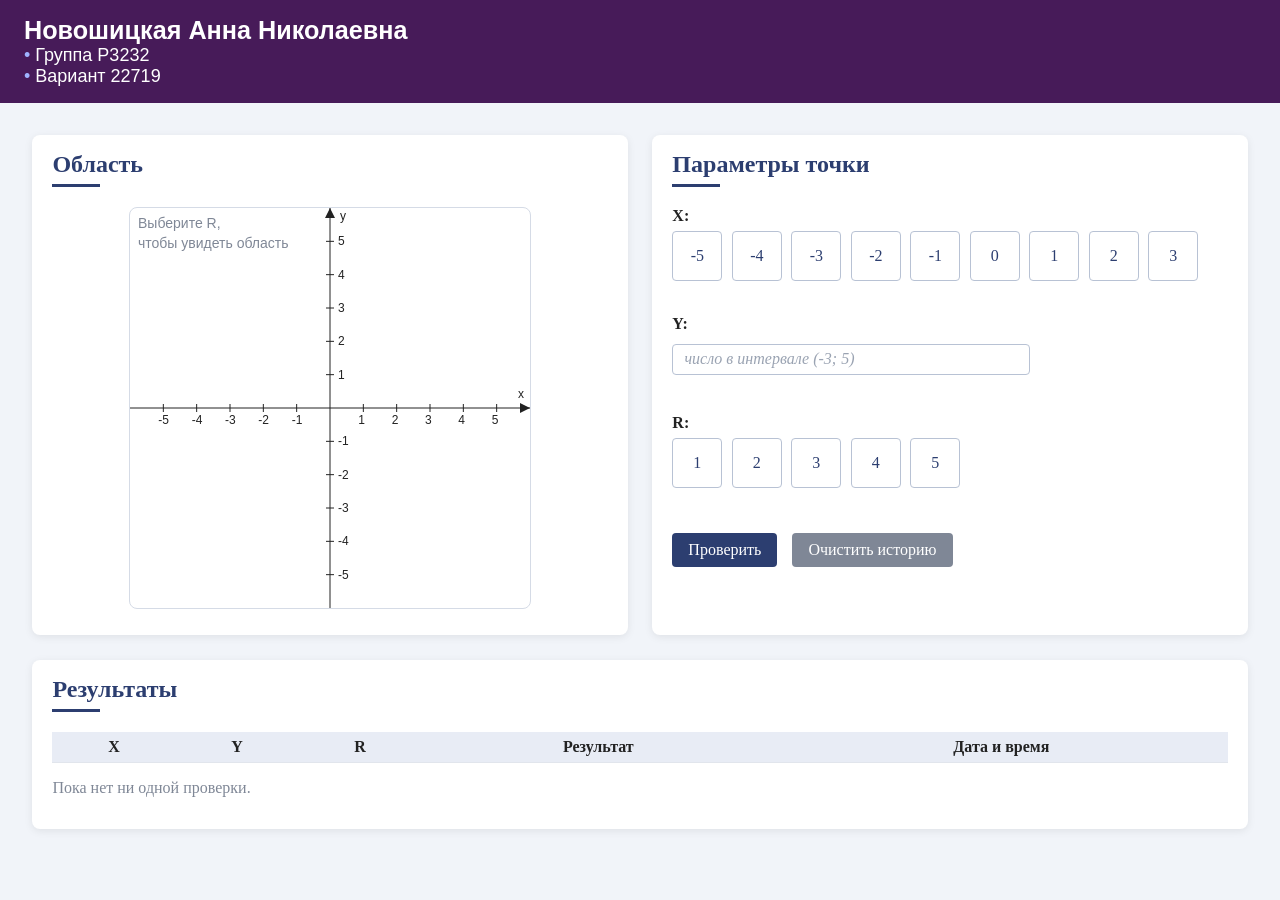
<file: lab1/index.html>
<!DOCTYPE html>
<html lang="ru">
    <head>
        <meta charset="UTF-8">
        <meta name="viewport" content="width=device-width, initial-scale=1">
        <title>Лабораторная работа №1</title>
        <link rel="stylesheet" href="style.css">
    </head>
<body>

<!-- Шапка -->
<header id="header">
    <div class="header-name">Новошицкая Анна Николаевна</div>
    <div class="header-info">Группа P3232</div>
    <div class="header-info">Вариант 22719</div>
</header>

<main id="main">
    <!-- График -->
    <div class="block" id="plot-block">
        <h2 class="block-title">Область</h2>
        <canvas id="plot" width="400" height="400"></canvas>
    </div>

    <!-- Форма -->
    <div class="block" id="form-block">
        <h2 class="block-title">Параметры точки</h2>
        <form id="point-form" novalidate>

            <!-- X -->
            <div class="field">
                <span class="field-label">X:</span>
                <div class="choice-group" id="x-group">
                    <button type="button" data-value="-5">-5</button>
                    <button type="button" data-value="-4">-4</button>
                    <button type="button" data-value="-3">-3</button>
                    <button type="button" data-value="-2">-2</button>
                    <button type="button" data-value="-1">-1</button>
                    <button type="button" data-value="0">0</button>
                    <button type="button" data-value="1">1</button>
                    <button type="button" data-value="2">2</button>
                    <button type="button" data-value="3">3</button>
                </div>
                <div class="error" id="x-error"></div>
            </div>

            <!-- Y -->
            <div class="field">
                <label class="field-label" for="y-input">Y:</label>
                <input type="text" id="y-input" name="y" maxlength="14"
                       placeholder="число в интервале (-3; 5)" autocomplete="off">
                <div class="error" id="y-error"></div>
            </div>

            <!-- R -->
            <div class="field">
                <span class="field-label">R:</span>
                <div class="choice-group" id="r-group">
                    <button type="button" data-value="1">1</button>
                    <button type="button" data-value="2">2</button>
                    <button type="button" data-value="3">3</button>
                    <button type="button" data-value="4">4</button>
                    <button type="button" data-value="5">5</button>
                </div>
                <div class="error" id="r-error"></div>
            </div>

            <div class="buttons">
                <button type="submit" id="submit-btn">Проверить</button>
                <button type="button" id="clear-btn">Очистить историю</button>
            </div>
        </form>
    </div>

    <!-- Результаты -->
    <div class="block" id="results-block">
        <h2 class="block-title">Результаты</h2>
        <div class="table-wrap">
            <table id="results">
                <thead>
                <tr>
                    <th>X</th>
                    <th>Y</th>
                    <th>R</th>
                    <th>Результат</th>
                    <th>Дата и время</th>
                </tr>
                </thead>
                <tbody id="results-body"></tbody>
            </table>
        </div>
        <p class="empty" id="empty-msg">Пока нет ни одной проверки.</p>
    </div>
</main>

<script src="script.js"></script>
</body>
</html>
</file>
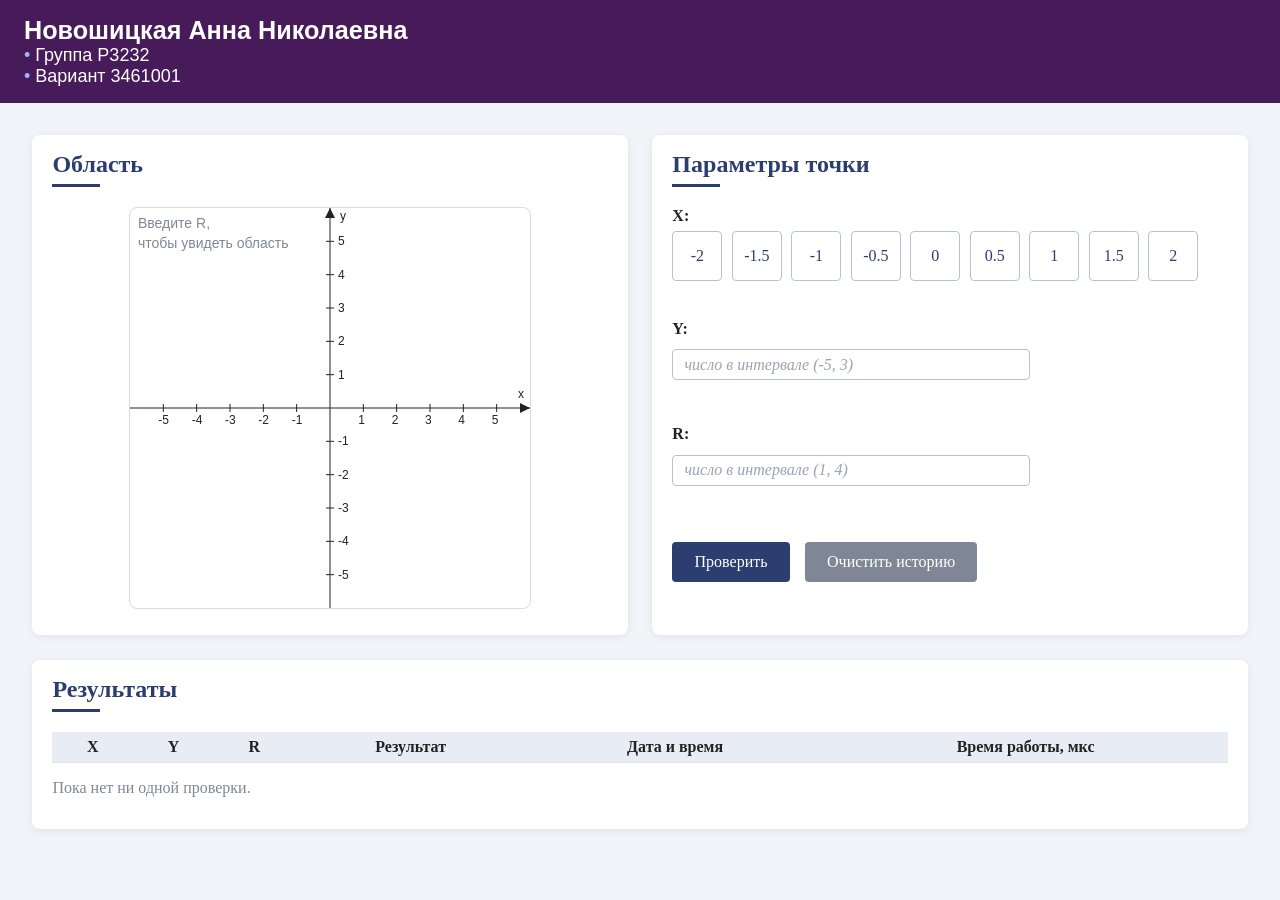
<file: lab2/web/index.html>
<!DOCTYPE html>
<html lang="ru">
<head>
    <meta charset="UTF-8">
    <meta name="viewport" content="width=device-width, initial-scale=1">
    <title>Лабораторная работа №2</title>
    <link rel="stylesheet" href="style.css">
</head>
<body>

<!-- Шапка -->
<header id="header">
    <div class="header-name">Новошицкая Анна Николаевна</div>
    <div class="header-info">Группа P3232</div>
    <div class="header-info">Вариант 3461001</div>
</header>

<main id="main">
    <!-- График -->
    <div class="block" id="plot-block">
        <h2 class="block-title">Область</h2>
        <canvas id="plot" width="400" height="400"></canvas>
    </div>

    <!-- Форма -->
    <div class="block" id="form-block">
        <h2 class="block-title">Параметры точки</h2>
        <form id="point-form" novalidate>

            <!-- X -->
            <div class="field">
                <span class="field-label">X:</span>
                <div class="choice-group" id="x-group">
                    <button type="button" data-value="-2">-2</button>
                    <button type="button" data-value="-1.5">-1.5</button>
                    <button type="button" data-value="-1">-1</button>
                    <button type="button" data-value="-0.5">-0.5</button>
                    <button type="button" data-value="0">0</button>
                    <button type="button" data-value="0.5">0.5</button>
                    <button type="button" data-value="1">1</button>
                    <button type="button" data-value="1.5">1.5</button>
                    <button type="button" data-value="2">2</button>
                </div>
                <div class="error" id="x-error"></div>
            </div>

            <!-- Y -->
            <div class="field">
                <label class="field-label" for="y-input">Y:</label>
                <input type="text" id="y-input" name="y" maxlength="14"
                       placeholder="число в интервале (-5, 3)" autocomplete="off">
                <div class="error" id="y-error"></div>
            </div>

            <!-- R -->
            <div class="field">
                <label class="field-label" for="r-input">R:</label>
                <input type="text" id="r-input" name="r" maxlength="14"
                       placeholder="число в интервале (1, 4)" autocomplete="off">
                <div class="error" id="r-error"></div>
            </div>

            <div class="buttons">
                <button type="submit" id="submit-btn">Проверить</button>
                <button type="button" id="clear-btn">Очистить историю</button>
            </div>
            <div class="error" id="server-error"></div>
        </form>
    </div>

    <!-- Результаты -->
    <div class="block" id="results-block">
        <h2 class="block-title">Результаты</h2>
        <div class="table-wrap">
            <table id="results">
                <thead>
                <tr>
                    <th>X</th>
                    <th>Y</th>
                    <th>R</th>
                    <th>Результат</th>
                    <th>Дата и время</th>
                    <th>Время работы, мкс</th>
                </tr>
                </thead>
                <tbody id="results-body"></tbody>
            </table>
        </div>
        <p class="empty" id="empty-msg">Пока нет ни одной проверки.</p>
    </div>
</main>

<script src="script.js"></script>
</body>
</html>
</file>
<file: lab1/style.css>
/* Базовые стили */
body {
    margin: 0;
    font-family: Georgia, "Times New Roman", serif;
    color: #222;
    background: #f1f4f9;
}

/* Шапка */
#header {
    font-family: sans-serif;
    color: #ffffff;
    font-size: 18px;
    background: #471b59;
    padding: 16px 24px;
}

#header > .header-name {
    font-size: 1.4em;
    font-weight: bold;
}

#header > .header-info::before {
    content: "• ";
    color: #9fb4ff;
}

/* Блоки */
#main {
    padding: 20px;
    font-size: 0;
}

.block {
    font-size: 1rem;
    display: inline-block;
    vertical-align: top;
    width: 48%;
    box-sizing: border-box;
    margin: 1%;
    background: #fff;
    border-radius: 8px;
    padding: 16px 20px;
    box-shadow: 0 2px 8px rgba(0, 0, 0, 0.08);
}

#results-block {
    width: 98%;
}

.block-title {
    font-family: inherit;
    margin-top: 0;
    color: #2c3e70;
}

.block-title::after {
    content: "";
    display: block;
    width: 48px;
    height: 3px;
    margin-top: 6px;
    background: #2c3e70;
}

#plot {
    display: block;
    max-width: 100%;
    margin: 0 auto;
    border: 1px solid #d5dbe6;
    border-radius: 8px;
    background: #fff;
}

/* Форма */
.field {
    margin: 3% 0;
}

.field-label {
    display: block;
    font-weight: bold;
    margin-bottom: 1%;
}

#plot-block,
#form-block {
    min-height: 500px;
}

/* Кнопки X и R */
.choice-group > button {
    width: 9%;
    aspect-ratio: 1 / 1;
    padding: 0;
    margin: 0 1% 0 0;
    box-sizing: border-box;
    font: inherit;
    font-variant-numeric: lining-nums;
    border: 1px solid #b8c2d4;
    border-radius: 4px;
    background: #fff;
    color: #2c3e70;
    cursor: pointer;
}

.choice-group > button:hover {
    border-color: #2c3e70;
    background: #eef2fb;
}

.choice-group > button:focus-visible {
    outline: 2px solid #3d5499;
    outline-offset: 1px;
}

.choice-group > button.active {
    background: #2c3e70;
    border-color: #2c3e70;
    color: #fff;
}

.choice-group.invalid > button {
    border-color: #c0392b;
}

#y-input {
    margin: 1% 0;
    padding: 1% 2%;
    width: 60%;
    font: inherit;
    border: 1px solid #b8c2d4;
    border-radius: 4px;
}

#y-input:focus {
    outline: none;
    border-color: #2c3e70;
    box-shadow: 0 0 0 2px rgba(44, 62, 112, 0.2);
}

#y-input::placeholder {
    color: #9aa3b2;
    font-style: italic;
}

.invalid {
    border-color: #c0392b !important;
    background: #fff5f4;
}

.error {
    min-height: 1.2em;
    color: #c0392b;
    font-size: 0.9em;
}

.buttons > button {
    margin: 2% 2% 0 0;
    padding: 8px 16px;
    font: inherit;
    border: none;
    border-radius: 4px;
    background: #2c3e70;
    color: #fff;
    cursor: pointer;
}

.buttons > button:hover {
    background: #3d5499;
}

.buttons > button:active {
    transform: translateY(1px);
}

#clear-btn {
    background: #7f8796;
}

/* Таблица */
.table-wrap {
    overflow-x: auto;
}

#results {
    width: 100%;
    border-collapse: collapse;
}

#results th,
#results td {
    padding: 6px 10px;
    border-bottom: 1px solid #e1e5ec;
    text-align: center;
}

#results > thead th {
    background: #e8ecf5;
}

#results > tbody > tr:nth-child(even) {
    background: #f7f9fc;
}

#results > tbody > tr:hover {
    background: #eef2fb;
}

td.hit {
    color: #1e8449;
    font-weight: bold;
}

td.miss {
    color: #c0392b;
    font-weight: bold;
}

.empty {
    color: #7f8796;
}

.empty.hidden {
    display: none;
}

@media (max-width: 800px) {
    .block {
        width: 98%;
    }

    #plot-block,
    #form-block {
        min-height: 0;
    }
}
</file>
<file: lab2/web/style.css>
/* Базовые стили */
body {
    margin: 0;
    font-family: Georgia, "Times New Roman", serif;
    color: #222;
    background: #f1f4f9;
}

/* Шапка */
#header {
    font-family: sans-serif;
    color: #ffffff;
    font-size: 18px;
    background: #471b59;
    padding: 16px 24px;
}

#header > .header-name {
    font-size: 1.4em;
    font-weight: bold;
}

#header > .header-info::before {
    content: "• ";
    color: #9fb4ff;
}

/* Блоки */
#main {
    padding: 20px;
    font-size: 0;
}

.block {
    font-size: 1rem;
    display: inline-block;
    vertical-align: top;
    width: 48%;
    box-sizing: border-box;
    margin: 1%;
    background: #fff;
    border-radius: 8px;
    padding: 16px 20px;
    box-shadow: 0 2px 8px rgba(0, 0, 0, 0.08);
}

#results-block {
    width: 98%;
}

#plot-block,
#form-block {
    min-height: 500px;
}

.block-title {
    font-family: inherit;
    margin-top: 0;
    color: #2c3e70;
}

.block-title::after {
    content: "";
    display: block;
    width: 48px;
    height: 3px;
    margin-top: 6px;
    background: #2c3e70;
}

#plot {
    display: block;
    max-width: 100%;
    margin: 0 auto;
    border: 1px solid #d5dbe6;
    border-radius: 8px;
    background: #fff;
}

/* Форма */
.field {
    margin: 3% 0;
}

.field-label {
    display: block;
    font-weight: bold;
    margin-bottom: 1%;
}

/* Кнопки X*/
.choice-group > button {
    width: 9%;
    aspect-ratio: 1 / 1;
    padding: 0;
    margin: 0 1% 0 0;
    box-sizing: border-box;
    font: inherit;
    font-variant-numeric: lining-nums;
    border: 1px solid #b8c2d4;
    border-radius: 4px;
    background: #fff;
    color: #2c3e70;
    cursor: pointer;
}

.choice-group > button:hover {
    border-color: #2c3e70;
    background: #eef2fb;
}

.choice-group > button:focus-visible {
    outline: 2px solid #3d5499;
    outline-offset: 1px;
}

.choice-group > button.active {
    background: #2c3e70;
    border-color: #2c3e70;
    color: #fff;
}

.choice-group.invalid > button {
    border-color: #c0392b;
}

#y-input,
#r-input {
    margin: 1% 0;
    padding: 1% 2%;
    width: 60%;
    font: inherit;
    border: 1px solid #b8c2d4;
    border-radius: 4px;
}

#y-input:focus,
#r-input:focus {
    outline: none;
    border-color: #2c3e70;
    box-shadow: 0 0 0 2px rgba(44, 62, 112, 0.2);
}

#y-input::placeholder,
#r-input::placeholder {
    color: #9aa3b2;
    font-style: italic;
}

#y-input.invalid,
#r-input.invalid {
    border-color: #c0392b;
    background: #fff5f4;
}

.error {
    min-height: 1.2em;
    margin-top: 1%;
    color: #c0392b;
    font-size: 0.9em;
}

.buttons > button {
    margin: 2% 2% 0 0;
    padding: 2% 4%;
    font: inherit;
    border: none;
    border-radius: 4px;
    background: #2c3e70;
    color: #fff;
    cursor: pointer;
}

.buttons > button:hover {
    background: #3d5499;
}

.buttons > button:active {
    transform: translateY(1px);
}

#clear-btn {
    background: #7f8796;
}

/* Таблица */
.table-wrap {
    overflow-x: auto;
}

#results {
    width: 100%;
    border-collapse: collapse;
}

#results th,
#results td {
    padding: 6px 10px;
    border-bottom: 1px solid #e1e5ec;
    text-align: center;
}

#results > thead th {
    background: #e8ecf5;
}

#results > tbody > tr:nth-child(even) {
    background: #f7f9fc;
}

#results > tbody > tr:hover {
    background: #eef2fb;
}

td.hit {
    color: #1e8449;
    font-weight: bold;
}

td.miss {
    color: #c0392b;
    font-weight: bold;
}

.empty {
    color: #7f8796;
}

.empty.hidden {
    display: none;
}

@media (max-width: 800px) {
    .block {
        width: 98%;
    }

    #plot-block,
    #form-block {
        min-height: 0;
    }
}
</file>
